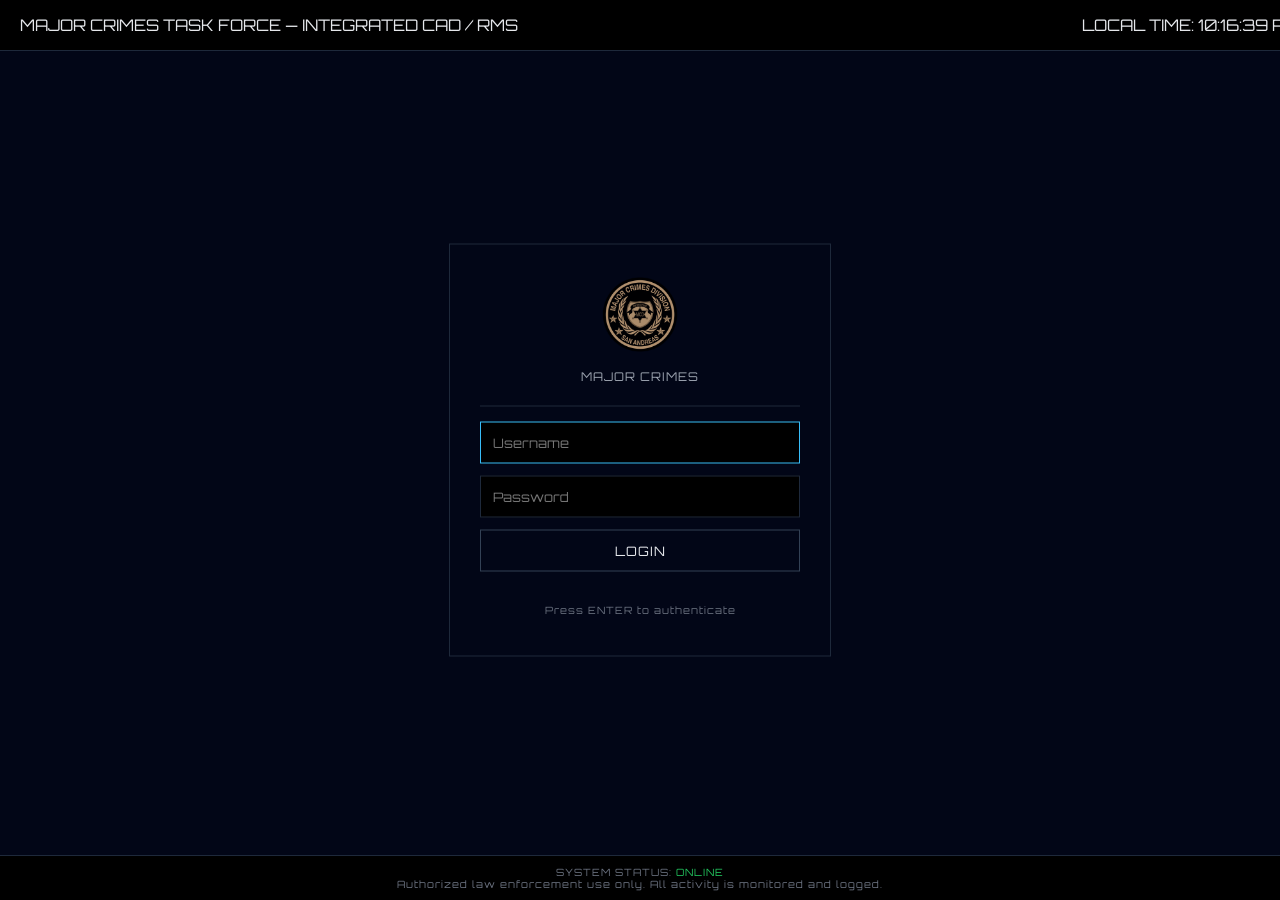
<file: index.html>
<!DOCTYPE html>
<html lang="en">
<head>
  <meta charset="UTF-8">
  <title>Major Crimes CAD</title>
  <meta name="viewport" content="width=device-width, initial-scale=1.0">

  <link href="https://fonts.googleapis.com/css2?family=Orbitron:wght@400;600&display=swap" rel="stylesheet">
  <link rel="stylesheet" href="css/style.css">
</head>
<body>

  <!-- TOP SYSTEM INFO -->
  <div class="top-bar">
    MAJOR CRIMES TASK FORCE — INTEGRATED CAD / RMS
    <span class="time">LOCAL TIME: <span id="time"></span></span>
  </div>

  <!-- CENTER LOGIN -->
<div class="login-container">
  <img src="assets/logo.png" alt="Agency Logo" class="logo">

  <div class="unit">
   MAJOR CRIMES
  </div>


  <div class="divider"></div>

  
  <input type="text" id="username" placeholder="Username" autofocus>
  <input type="password" id="password" placeholder="Password">

  <button onclick="login()">LOGIN</button>

  <div class="hint">Press ENTER to authenticate</div>
  <div id="error"></div>
</div>


  <!-- FOOTER -->
  <div class="footer">
    SYSTEM STATUS: <span class="online">ONLINE</span><br>
    Authorized law enforcement use only. All activity is monitored and logged.
  </div>

  <script src="js/app.js"></script>
</body>
</html>
</file>
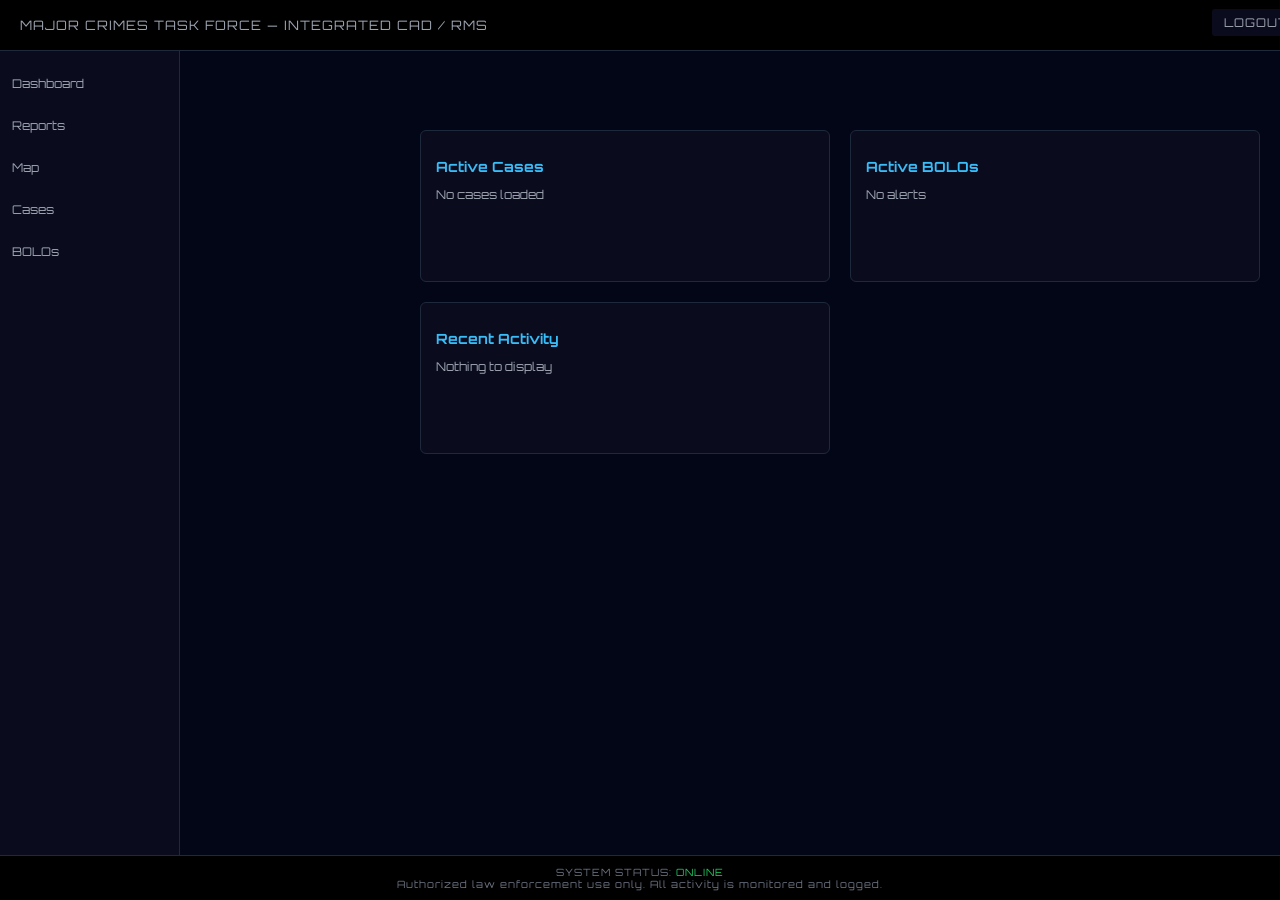
<file: pages/dashboard.html>
<!DOCTYPE html>
<html lang="en">
<head>
  <meta charset="UTF-8">
  <title>Major Crimes CAD Dashboard</title>
  <meta name="viewport" content="width=device-width, initial-scale=1.0">

  <link href="https://fonts.googleapis.com/css2?family=Orbitron:wght@400;600&display=swap" rel="stylesheet">
  <link rel="stylesheet" href="../css/style.css">
</head>
<body>

  <div class="top-bar">
   <div class="system-title">MAJOR CRIMES TASK FORCE — INTEGRATED CAD / RMS</div>
   <div class="top-right">
    <button class="logout-button" onclick="logout()">LOGOUT</button>
   </div>
 </div>

  <!-- LEFT MENU -->
  <div class="side-menu">
    <ul>
     <li><a href="#" onclick="showDashboard()">Dashboard</a></li>
     <li><a href="#" onclick="showReports()">Reports</a></li>
     <li><a href="#" onclick="showMap()">Map</a></li>
     <li><a href="#" onclick="showCases()">Cases</a></li>
     <li><a href="#" onclick="showBOLOs()">BOLOs</a></li>
    </ul>
  </div>

  <!-- DASHBOARD CONTENT -->
<div class="dashboard-main">
  <div id="content-area" class="dashboard-container">

    <div class="dashboard-panel">
      <h2>Active Cases</h2>
      <p>No cases loaded</p>
    </div>

    <div class="dashboard-panel">
      <h2>Active BOLOs</h2>
      <p>No alerts</p>
    </div>

    <div class="dashboard-panel">
      <h2>Recent Activity</h2>
      <p>Nothing to display</p>
    </div>

  </div>
</div>


  <!-- BOTTOM BAR -->
  <div class="footer">
    SYSTEM STATUS: <span class="online">ONLINE</span><br>
    Authorized law enforcement use only. All activity is monitored and logged.
  </div>

  <script src="dashboard.js"></script>

</body>

</html>
</file>
<file: css/style.css>
/* GLOBAL STYLES */
body {
  font-family: 'Orbitron', Arial, sans-serif;
  background-color: #020617;
  color: #e5e7eb;
  margin: 0;
  height: 100vh;
}

/* TOP BAR */
.top-bar {
  position: fixed;
  top: 0;
  left: 0;
  width: 100%;
  height: 50px;
  padding: 0 20px;
  background-color: #000000;
  border-bottom: 1px solid #1e293b;
  display: flex;
  align-items: center;
  justify-content: space-between;
  z-index: 1000;
}

.top-bar .top-right {
  display: flex;
  align-items: center;
}

.system-title {
  font-size: 13px;
  letter-spacing: 1px;
  color: #9ca3af;
}

/* LOGOUT BUTTON */
.logout-button {
  background-color: #0a0c1e; /* same as side menu */
  color: #9ca3af;
  border: none;
  padding: 6px 12px;
  font-family: 'Orbitron', Arial, sans-serif;
  font-size: 12px;
  cursor: pointer;
  letter-spacing: 1px;
  border-radius: 3px;
}

.logout-button:hover {
  background-color: #1e293b;
  color: #38bdf8;
}

/* FOOTER */
.footer {
  position: fixed;
  bottom: 0;
  width: 100%;
  padding: 10px 0;
  text-align: center;
  font-size: 10px;
  letter-spacing: 1px;
  color: #6b7280;
  background-color: #000000;
  border-top: 1px solid #1e293b;
  z-index: 1000;
}

.online {
  color: #22c55e;
}

/* LOGIN PAGE */
.login-container {
  position: absolute;
  top: 50%;
  left: 50%;
  transform: translate(-50%, -50%);
  width: 320px;
  padding: 30px;
  text-align: center;
  background-color: #020617;
  border: 1px solid #1e293b;
}

.logo {
  width: 80px;
  margin-bottom: 20px;
  opacity: 0.9;
}

input {
  width: 100%;
  padding: 12px;
  margin-bottom: 12px;
  background-color: #000000;
  border: 1px solid #1e293b;
  color: #e5e7eb;
  font-family: 'Orbitron', Arial, sans-serif;
  font-size: 13px;
  box-sizing: border-box;
}

input:focus {
  outline: none;
  border-color: #38bdf8;
}

button {
  width: 100%;
  padding: 12px;
  margin-bottom: 6px;
  background-color: #020617;
  border: 1px solid #334155;
  color: #e5e7eb;
  font-family: 'Orbitron', Arial, sans-serif;
  font-size: 13px;
  letter-spacing: 1px;
  cursor: pointer;
}

button:hover {
  border-color: #38bdf8;
}

#error {
  margin-top: 10px;
  font-size: 12px;
  color: #f87171;
}

.unit {
  font-size: 12px;
  letter-spacing: 1px;
  margin-bottom: 22px;
  margin-top: -10px;
  color: #9ca3af;
}

.divider {
  height: 1px;
  background-color: #1e293b;
  margin: 15px 0;
}

.modules {
  font-size: 11px;
  letter-spacing: 1px;
  color: #9ca3af;
  text-align: left;
  line-height: 1.8;
}

.hint {
  margin-top: 26px;
  font-size: 10px;
  letter-spacing: 1px;
  color: #6b7280;
}

/* DASHBOARD STYLING */
.dashboard-container {
  margin-left: 200px; /* leave space for side menu */
  padding: 70px 20px 60px 20px; /* leave space for top/bottom bars */
  display: grid;
  grid-template-columns: repeat(auto-fit, minmax(280px, 1fr));
  gap: 20px;
}

.dashboard-main {
  margin-left: 200px; /* leave space for side menu */
  padding-top: 60px;  /* space for top bar */
  padding-bottom: 60px; /* space for footer */
}

#content-area {
  display: grid;
  grid-template-columns: repeat(auto-fit, minmax(280px, 1fr));
  gap: 20px;
}

.dashboard-panel {
  background-color: #0a0c1e;
  border: 1px solid #1e293b;
  padding: 15px;
  color: #e5e7eb;
  border-radius: 6px;
  min-height: 120px;
}

.dashboard-panel h2 {
  font-size: 14px;
  margin-bottom: 8px;
  color: #38bdf8;
}

.dashboard-panel p {
  font-size: 12px;
  color: #9ca3af;
}

/* SIDE MENU */
.side-menu {
  position: fixed;
  top: 50px; /* below top bar */
  left: 0;
  width: 180px;
  height: calc(100% - 50px); /* full height minus top bar */
  background-color: #0a0c1e;
  border-right: 1px solid #1e293b;
  padding-top: 20px;
  box-sizing: border-box;
}

.side-menu ul {
  list-style: none;
  padding: 0;
  margin: 0;
}

.side-menu ul li {
  margin-bottom: 15px;
}

.side-menu ul li a {
  color: #9ca3af;
  text-decoration: none;
  font-family: 'Orbitron', Arial, sans-serif;
  font-size: 12px;
  padding: 6px 12px;
  display: block;
  border-radius: 3px;
}

.side-menu ul li a:hover {
  background-color: #1e293b;
  color: #38bdf8;
}
</file>
